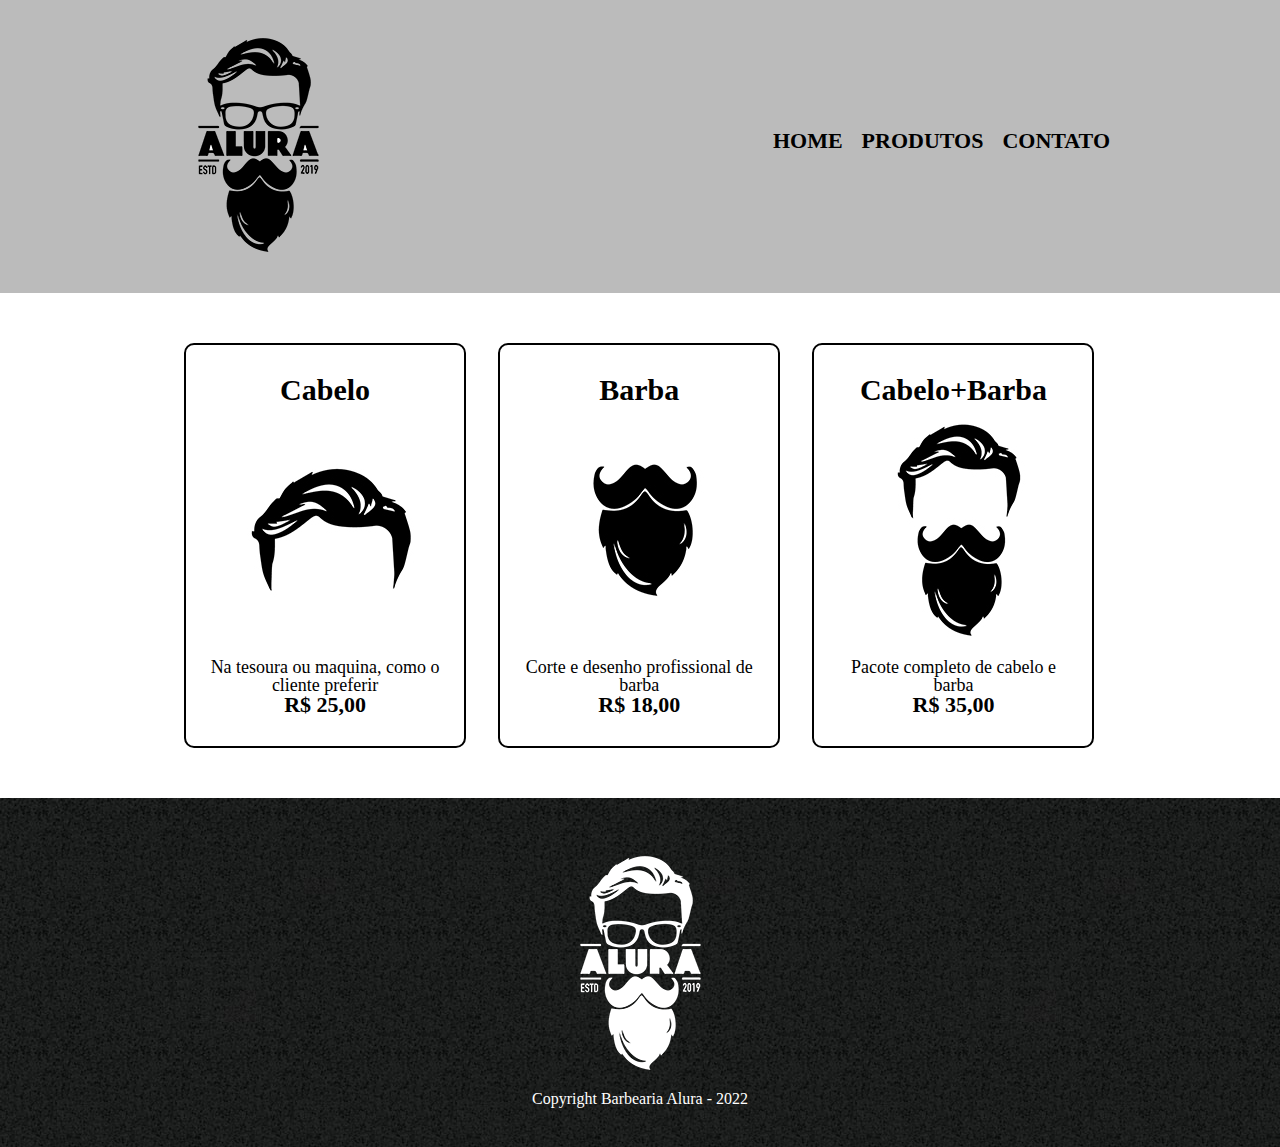
<file: produtos.html>
<!DOCTYPE html>
<html>
  <head>
    <meta charset="UTF-8">
    <meta name="viowport" content="width=device-width">
    <title>Produtos - Barbearia Alura</title>

    <link rel="stylesheet" href="reset.css">
    <link rel="stylesheet" href="produtos.css">
  </head>
  <body>
    <header>
    <div class="caixa">
      <h1><img src="logo.png"></h1>
      <nav>
        <ul>
          <li><a href="index.html">Home</a></li>
          <li><a href="produtos.html">Produtos</a></li>
          <li><a href="contato.html">Contato</a></li>
        </ul>
      </nav>
    </div>
  </header>
  <main>
    <ul class="produtos">
      <li>
        <h2>Cabelo</h2>
        <img src="cabelo.jpg">
        <p class="produto-descricao">Na tesoura ou maquina, como o cliente preferir</p>
        <p class="produto-preco">R$ 25,00</p>
      </li>
      <li>
        <h2>Barba</h2>
        <img src="barba.jpg">
        <p class="produto-descricao">Corte e desenho profissional de barba</p>
        <p class="produto-preco">R$ 18,00</p>
      </li>
      <li>
        <h2>Cabelo+Barba</h2>
        <img src="cabelo+barba.jpg">
        <p class="produto-descricao">Pacote completo de cabelo e barba</p>
        <p class="produto-preco">R$ 35,00</p>
      </li>
    </ul>
  </main>

  <footer>
    <img src="logo-branco.png">
    <p class="copyright">Copyright Barbearia Alura - 2022</p>
  </footer

  </body>
  </html>
</file>
<file: produtos.css>
header{
  background: #BBBBBB;
  padding: 20px 0;
}

.caixa{
  position: relative;
  width: 940px;
  margin: 0 auto;
}

nav{
  position: absolute;
  top: 110px;
  right: 0;
}

nav li{
  display: inline;
  margin: 0 0 0 15px;
}

nav a{
  text-transform: uppercase;
  color: #000000;
  font-weight: bold;
  font-size: 22px;
  text-decoration: none;
}

nav a:hover{
  color: #C78C19;
  text-decoration: underline;
}

.produtos{
  width: 940px;
  margin: 0 auto;
  padding: 50px 0;
}

.produtos li{
  display: inline-block;
  text-align: center;
  width: 30%;
  vertical-align: top;
  margin: 0 1.5%;
  padding: 30px 20px;
  box-sizing: border-box;
  border: 2px solid #000000;
  border-radius: 10px;
}

.produtos li:hover{
  border-color:#C78C19;
}

.produtos li:active{
  border-color: #088C19;
}

.produtos li:hover h2{
  font-size: 32px;
}

.produtos h2{
  font-size: 30px;
  font-weight: bold;
}

.produto-descricao{
  font-size: 18px;
}

.produto-preco{
  font-size: 22px;
  font-weight: bold;
  margin-top: 10px 0 0;
}

footer{
  text-align: center;
  background: url("bg.jpg");
  padding: 40px 0;
}

.copyright{
  color: #FFFFFF;
}
</file>
